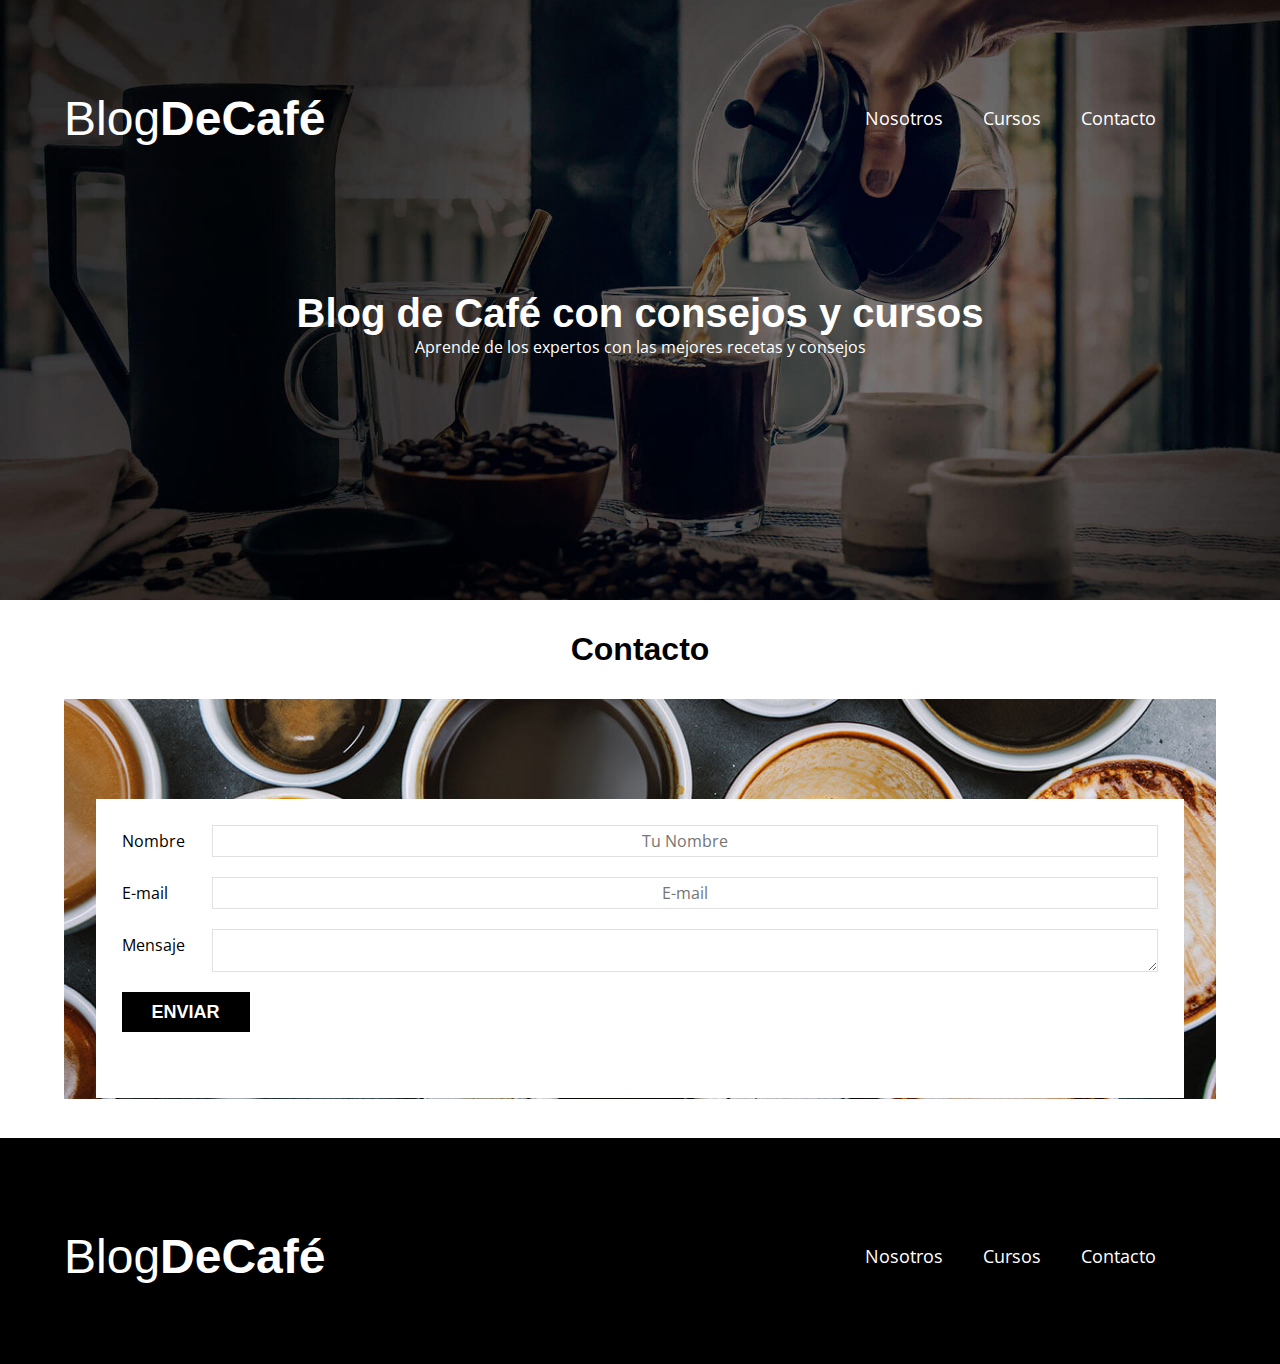
<file: contacto.html>
<!DOCTYPE html>
<html lang="en">

<head>
    <meta charset="UTF-8">
    <meta http-equiv="X-UA-Compatible" content="IE=edge">
    <meta name="viewport" content="width=device-width, initial-scale=1.0">
    <title>Blog de Café</title>
    <link rel="stylesheet" href="css/normalize.css">
    <link rel="preconnect" href="https://fonts.googleapis.com">
    <link rel="preconnect" href="https://fonts.gstatic.com" crossorigin>
    <link href="https://fonts.googleapis.com/css2?family=Open+Sans:wght@400;700&display=swap" rel="stylesheet">
    <link rel="stylesheet" href="css/styles.css">
</head>

<body>

    <header class="header">

        <div class="contenedor">
            <div class="barra">
                <a class="logo" href="index.html">
                    <h1 class="logo__nombre no-margin centrar-texto">Blog<span class="logo__bold">DeCafé</span></h1>
                </a>

                <nav class="navegacion">
                    <a href="nosotros.html" class="navegacion__enlace">Nosotros</a>
                    <a href="cursos.html" class="navegacion__enlace">Cursos</a>
                    <a href="contacto.html" class="navegacion__enlace">Contacto</a>

                </nav>

            </div>
        </div>
        <div class="header__texto">
            <h2 class="no-margin">Blog de Café con consejos y cursos</h2>
            <p class=" no-margin">Aprende de los expertos con las mejores recetas y consejos</p>
        </div>

    </header>

    <main class="contenedor">
        <h3 class="centrar-texto">Contacto</h3>
        <div class="contacto-bg"></div>

        <form class="formulario">
            <div class="campo">
                <label class="campo__label" for="nombre">Nombre</label>
                <input class="campo__field" type="text" placeholder="Tu Nombre" id="nombre">
            </div>
            <div class="campo">
                <label class="campo__label" for="email">E-mail</label>
                <input class="campo__field" type="text" placeholder="E-mail" id="email">
            </div>
            <div class="campo">
                <label class="campo__label" for="msg">Mensaje</label>
                <textarea class="campo__field campo__field--textarea" id="msg"></textarea>
            </div>

            <div class="campo">
                <input type="submit" value="ENVIAR" class="boton boton--primario">
            </div>


        </form>



    </main>

    <footer class="footer">
        <div class="contenedor">
            <div class="barra">
                <a class="logo" href="index.html">
                    <h1 class="logo__nombre no-margin centrar-texto">Blog<span class="logo__bold">DeCafé</span>
                    </h1>
                </a>

                <nav class="navegacion">
                    <a href="nosotros.html" class="navegacion__enlace">Nosotros</a>
                    <a href="cursos.html" class="navegacion__enlace">Cursos</a>
                    <a href="contacto.html" class="navegacion__enlace">Contacto</a>

                </nav>

            </div>

        </div>
    </footer>

    <script src="js/modernizr.js"></script>

</body>


</html>
</file>
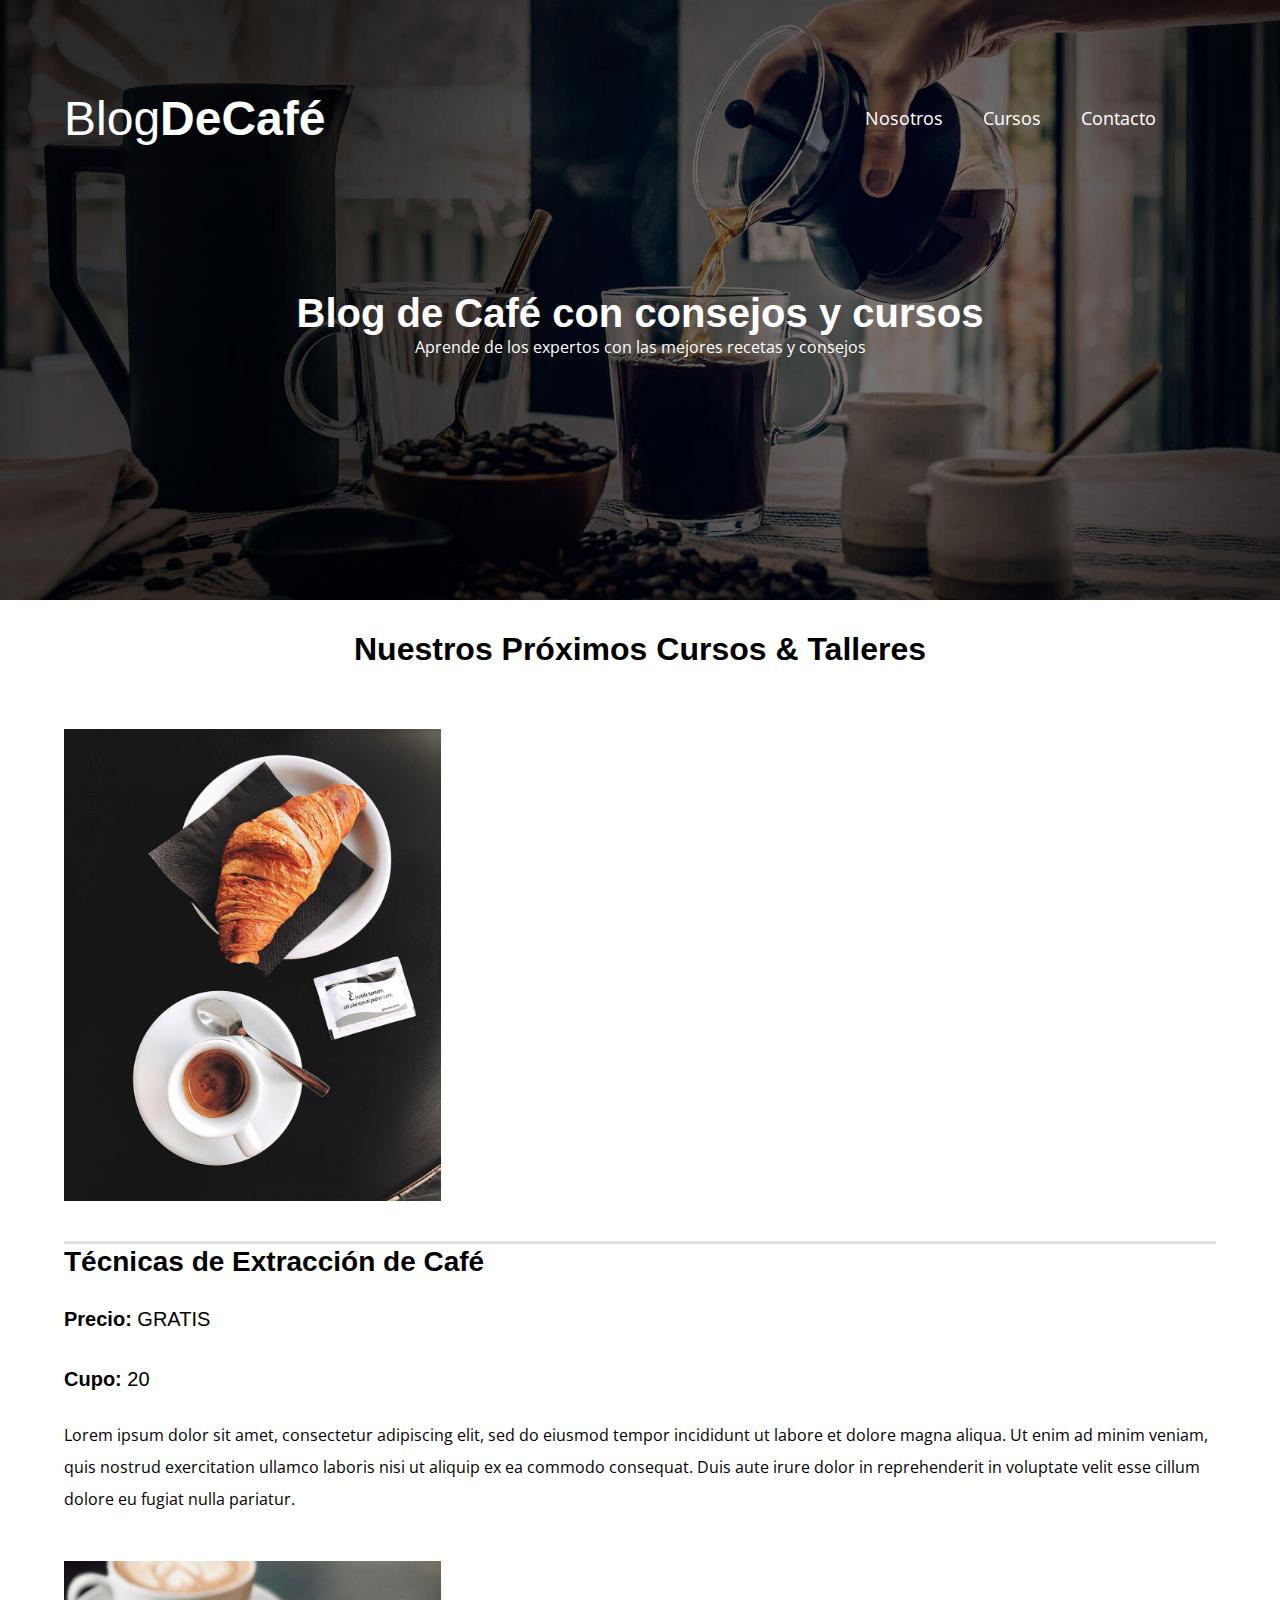
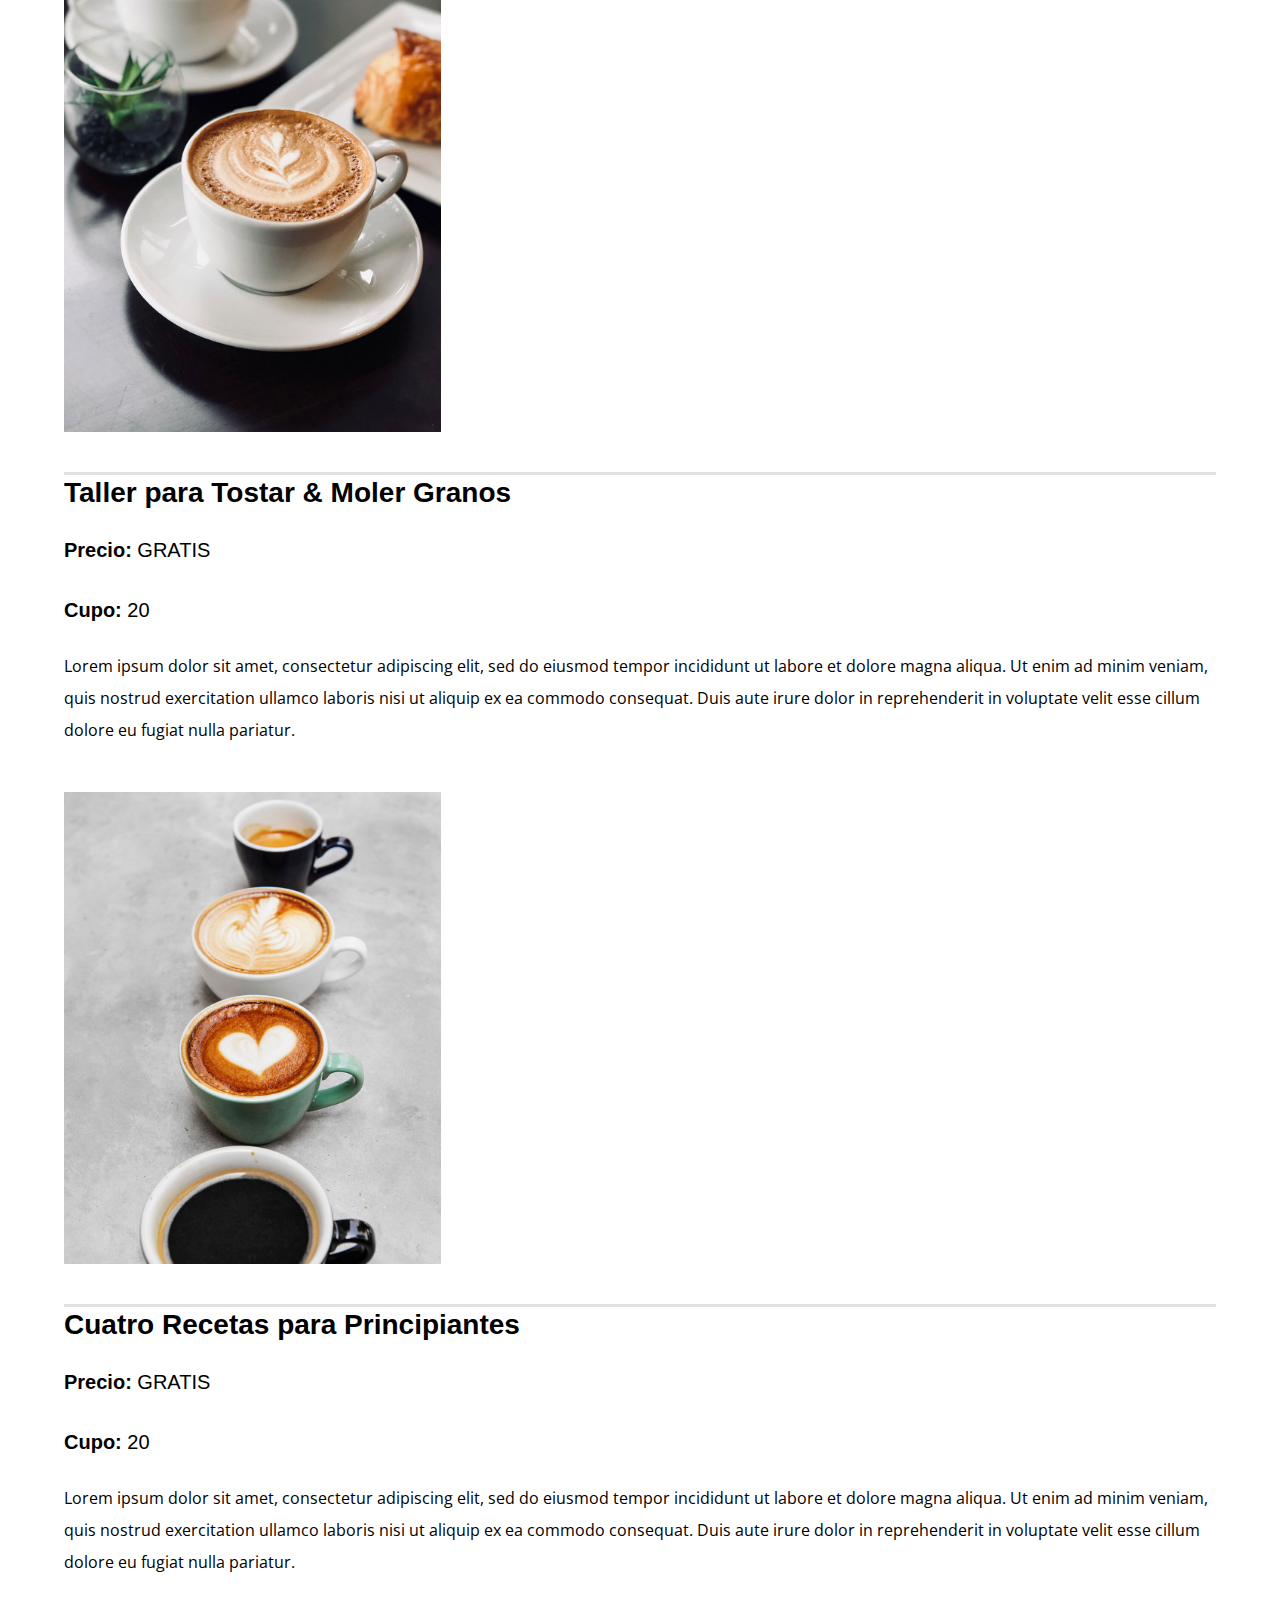
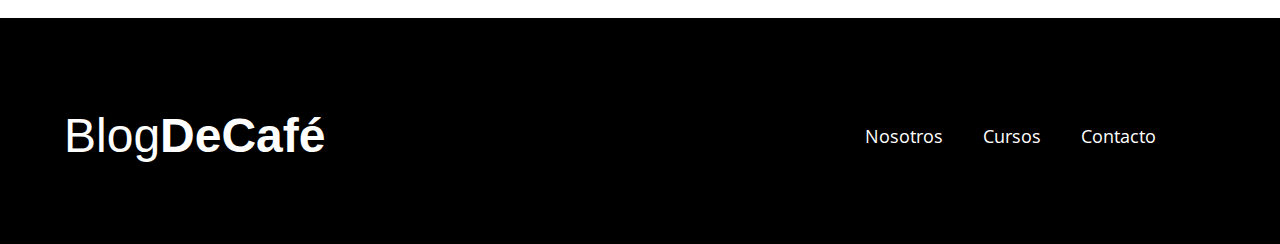
<file: cursos.html>
<!DOCTYPE html>
<html lang="en">

<head>
    <meta charset="UTF-8">
    <meta http-equiv="X-UA-Compatible" content="IE=edge">
    <meta name="viewport" content="width=device-width, initial-scale=1.0">
    <title>Blog de Café</title>
    <link rel="stylesheet" href="css/normalize.css">
    <link rel="preconnect" href="https://fonts.googleapis.com">
    <link rel="preconnect" href="https://fonts.gstatic.com" crossorigin>
    <link href="https://fonts.googleapis.com/css2?family=Open+Sans:wght@400;700&display=swap" rel="stylesheet">
    <link rel="stylesheet" href="css/styles.css">
</head>

<body>

    <header class="header">

        <div class="contenedor">
            <div class="barra">
                <a class="logo" href="index.html">
                    <h1 class="logo__nombre no-margin centrar-texto">Blog<span class="logo__bold">DeCafé</span></h1>
                </a>

                <nav class="navegacion">
                    <a href="nosotros.html" class="navegacion__enlace">Nosotros</a>
                    <a href="cursos.html" class="navegacion__enlace">Cursos</a>
                    <a href="contacto.html" class="navegacion__enlace">Contacto</a>

                </nav>

            </div>
        </div>
        <div class="header__texto">
            <h2 class="no-margin">Blog de Café con consejos y cursos</h2>
            <p class=" no-margin">Aprende de los expertos con las mejores recetas y consejos</p>
        </div>

    </header>

    <main class="contenedor">
        <h3 class="centrar-texto">Nuestros Próximos Cursos & Talleres</h3>

        <div class="curso">
            <div class="curso__imagen">
                <img src="img/curso1.jpg" alt="imagen curso 1">
            </div>

        </div>

        <div class="curso__informacion">
            <h4 class="no-margin">Técnicas de Extracción de Café</h4>
            <p class="curso__label">Precio:
                <span class="curso__info">GRATIS</span>
            </p>
            <p class="curso__label">Cupo:
                <span class="curso__info">20</span>
            </p>
            <p class="curso__descripcion">
                Lorem ipsum dolor sit amet, consectetur adipiscing elit, sed do eiusmod tempor incididunt ut
                labore et dolore magna
                aliqua. Ut enim ad minim veniam, quis nostrud exercitation ullamco laboris nisi ut aliquip ex ea
                commodo consequat. Duis
                aute irure dolor in reprehenderit in voluptate velit esse cillum dolore eu fugiat nulla
                pariatur.
            </p>
        </div>

        <div class="curso">
            <div class="curso__imagen">
                <img src="img/curso2.jpg" alt="imagen curso 2">
            </div>

        </div>

        <div class="curso__informacion">
            <h4 class="no-margin">Taller para Tostar & Moler Granos</h4>
            <p class="curso__label">Precio:
                <span class="curso__info">GRATIS</span>
            </p>
            <p class="curso__label">Cupo:
                <span class="curso__info">20</span>
            </p>
            <p class="curso__descripcion">
                Lorem ipsum dolor sit amet, consectetur adipiscing elit, sed do eiusmod tempor incididunt ut
                labore et dolore magna
                aliqua. Ut enim ad minim veniam, quis nostrud exercitation ullamco laboris nisi ut aliquip ex ea
                commodo consequat. Duis
                aute irure dolor in reprehenderit in voluptate velit esse cillum dolore eu fugiat nulla
                pariatur.
            </p>
        </div>

        <div class="curso">
            <div class="curso__imagen">
                <img src="img/curso3.jpg" alt="imagen curso 3">
            </div>

        </div>

        <div class="curso__informacion">
            <h4 class="no-margin">Cuatro Recetas para Principiantes</h4>
            <p class="curso__label">Precio:
                <span class="curso__info">GRATIS</span>
            </p>
            <p class="curso__label">Cupo:
                <span class="curso__info">20</span>
            </p>
            <p class="curso__descripcion">
                Lorem ipsum dolor sit amet, consectetur adipiscing elit, sed do eiusmod tempor incididunt ut
                labore et dolore magna
                aliqua. Ut enim ad minim veniam, quis nostrud exercitation ullamco laboris nisi ut aliquip ex ea
                commodo consequat. Duis
                aute irure dolor in reprehenderit in voluptate velit esse cillum dolore eu fugiat nulla
                pariatur.
            </p>
        </div>



    </main>

    <footer class="footer">
        <div class="contenedor">
            <div class="barra">
                <a class="logo" href="index.html">
                    <h1 class="logo__nombre no-margin centrar-texto">Blog<span class="logo__bold">DeCafé</span>
                    </h1>
                </a>

                <nav class="navegacion">
                    <a href="nosotros.html" class="navegacion__enlace">Nosotros</a>
                    <a href="cursos.html" class="navegacion__enlace">Cursos</a>
                    <a href="contacto.html" class="navegacion__enlace">Contacto</a>

                </nav>

            </div>

        </div>
    </footer>

    <script src="js/modernizr.js"></script>

</body>


</html>
</file>
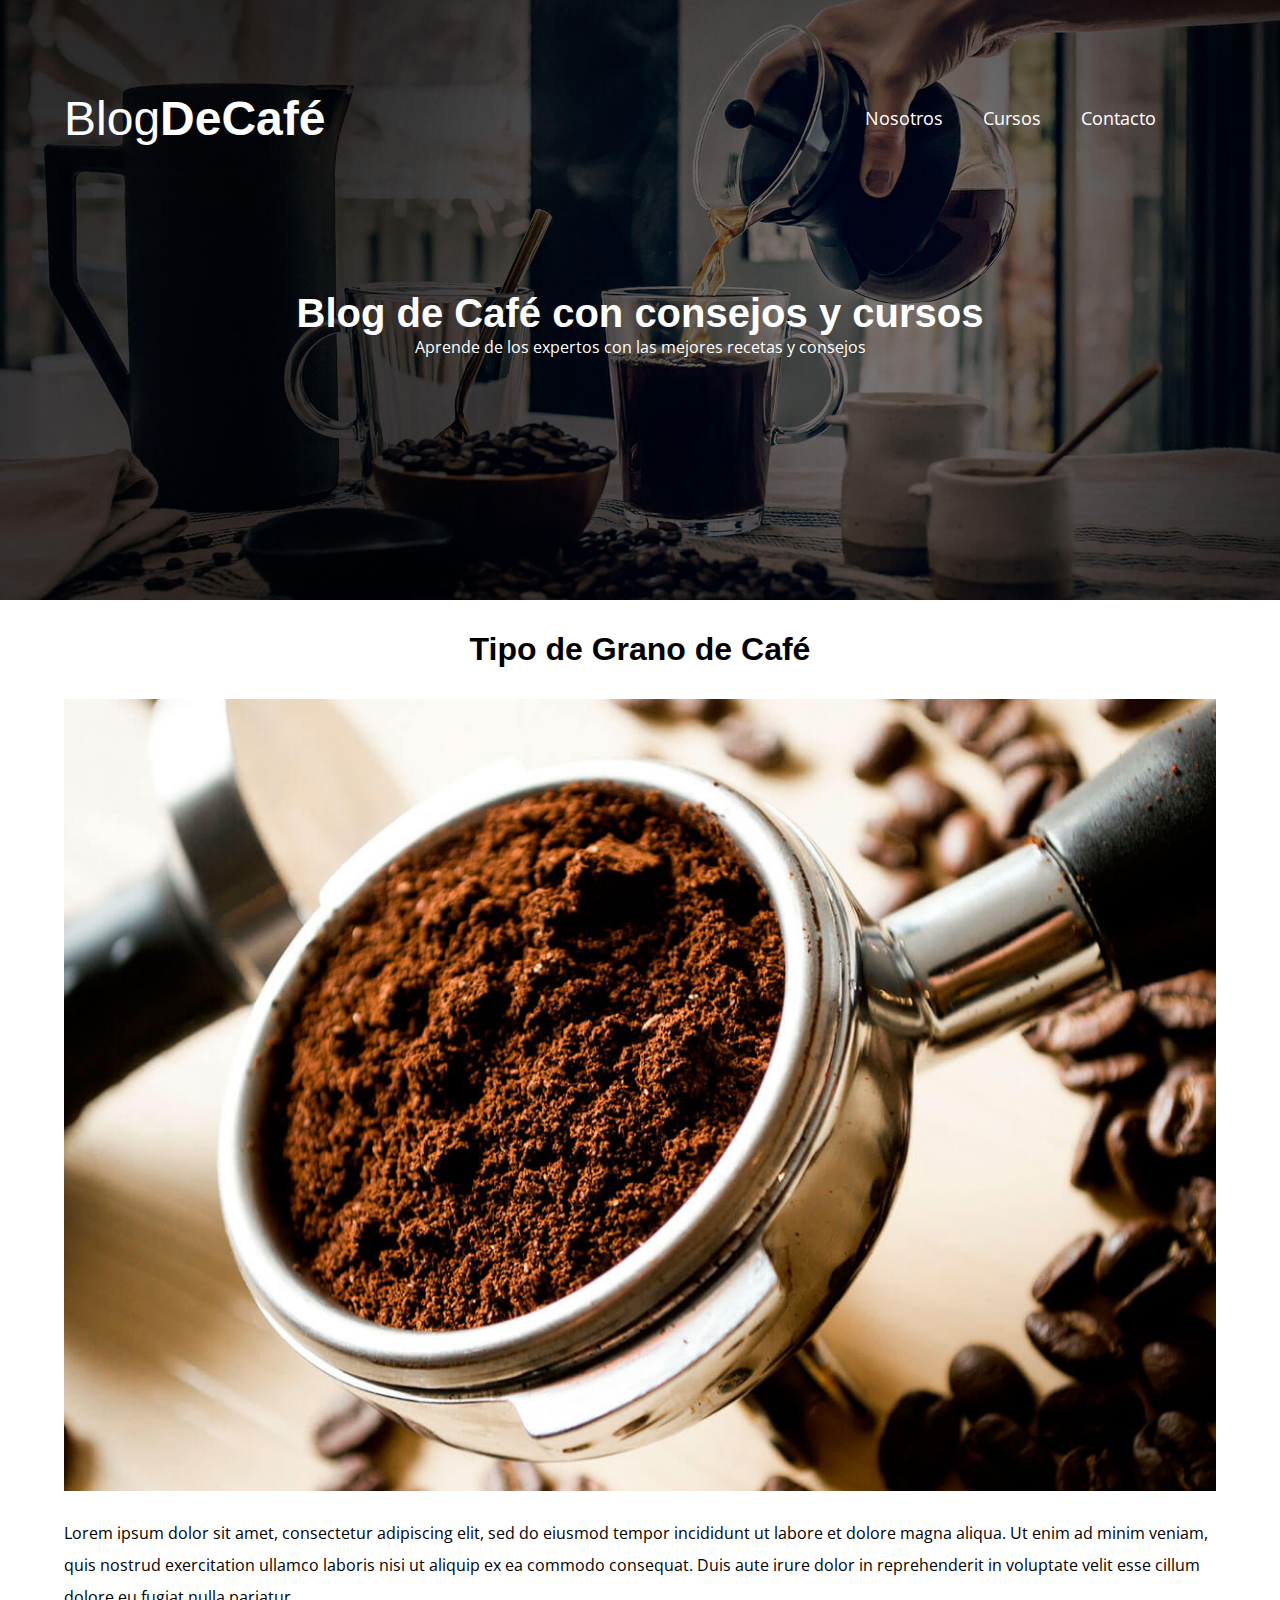
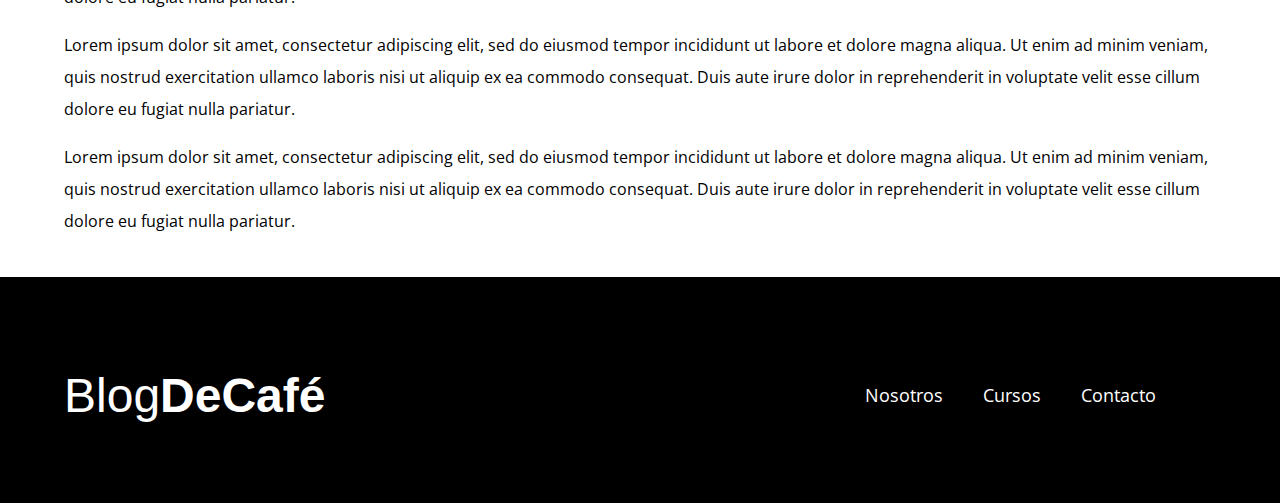
<file: entrada.html>
<!DOCTYPE html>
<html lang="en">

<head>
    <meta charset="UTF-8">
    <meta http-equiv="X-UA-Compatible" content="IE=edge">
    <meta name="viewport" content="width=device-width, initial-scale=1.0">
    <title>Blog de Café</title>
    <link rel="stylesheet" href="css/normalize.css">
    <link rel="preconnect" href="https://fonts.googleapis.com">
    <link rel="preconnect" href="https://fonts.gstatic.com" crossorigin>
    <link href="https://fonts.googleapis.com/css2?family=Open+Sans:wght@400;700&display=swap" rel="stylesheet">
    <link rel="stylesheet" href="css/styles.css">
</head>

<body>

    <header class="header">

        <div class="contenedor">
            <div class="barra">
                <a class="logo" href="index.html">
                    <h1 class="logo__nombre no-margin centrar-texto">Blog<span class="logo__bold">DeCafé</span></h1>
                </a>

                <nav class="navegacion">
                    <a href="nosotros.html" class="navegacion__enlace">Nosotros</a>
                    <a href="cursos.html" class="navegacion__enlace">Cursos</a>
                    <a href="contacto.html" class="navegacion__enlace">Contacto</a>

                </nav>

            </div>
        </div>
        <div class="header__texto">
            <h2 class="no-margin">Blog de Café con consejos y cursos</h2>
            <p class=" no-margin">Aprende de los expertos con las mejores recetas y consejos</p>
        </div>

    </header>

    <main class="contenedor">
        <h3 class="centrar-texto">Tipo de Grano de Café</h3>
        <img src="img/blog1.jpg" alt="imagen del blog ">
        <p>Lorem ipsum dolor sit amet, consectetur adipiscing elit, sed do eiusmod tempor incididunt ut
            labore et dolore magna
            aliqua. Ut enim ad minim veniam, quis nostrud exercitation ullamco laboris nisi ut aliquip ex ea
            commodo consequat. Duis
            aute irure dolor in reprehenderit in voluptate velit esse cillum dolore eu fugiat nulla
            pariatur.
        </p>
        <p>Lorem ipsum dolor sit amet, consectetur adipiscing elit, sed do eiusmod tempor incididunt ut
            labore et dolore magna
            aliqua. Ut enim ad minim veniam, quis nostrud exercitation ullamco laboris nisi ut aliquip ex ea
            commodo consequat. Duis
            aute irure dolor in reprehenderit in voluptate velit esse cillum dolore eu fugiat nulla
            pariatur.
        </p>
        <p>Lorem ipsum dolor sit amet, consectetur adipiscing elit, sed do eiusmod tempor incididunt ut
            labore et dolore magna
            aliqua. Ut enim ad minim veniam, quis nostrud exercitation ullamco laboris nisi ut aliquip ex ea
            commodo consequat. Duis
            aute irure dolor in reprehenderit in voluptate velit esse cillum dolore eu fugiat nulla
            pariatur.
        </p>


    </main>

    <footer class="footer">
        <div class="contenedor">
            <div class="barra">
                <a class="logo" href="index.html">
                    <h1 class="logo__nombre no-margin centrar-texto">Blog<span class="logo__bold">DeCafé</span>
                    </h1>
                </a>

                <nav class="navegacion">
                    <a href="nosotros.html" class="navegacion__enlace">Nosotros</a>
                    <a href="cursos.html" class="navegacion__enlace">Cursos</a>
                    <a href="contacto.html" class="navegacion__enlace">Contacto</a>

                </nav>

            </div>

        </div>
    </footer>

    <script src="js/modernizr.js"></script>

</body>


</html>
</file>
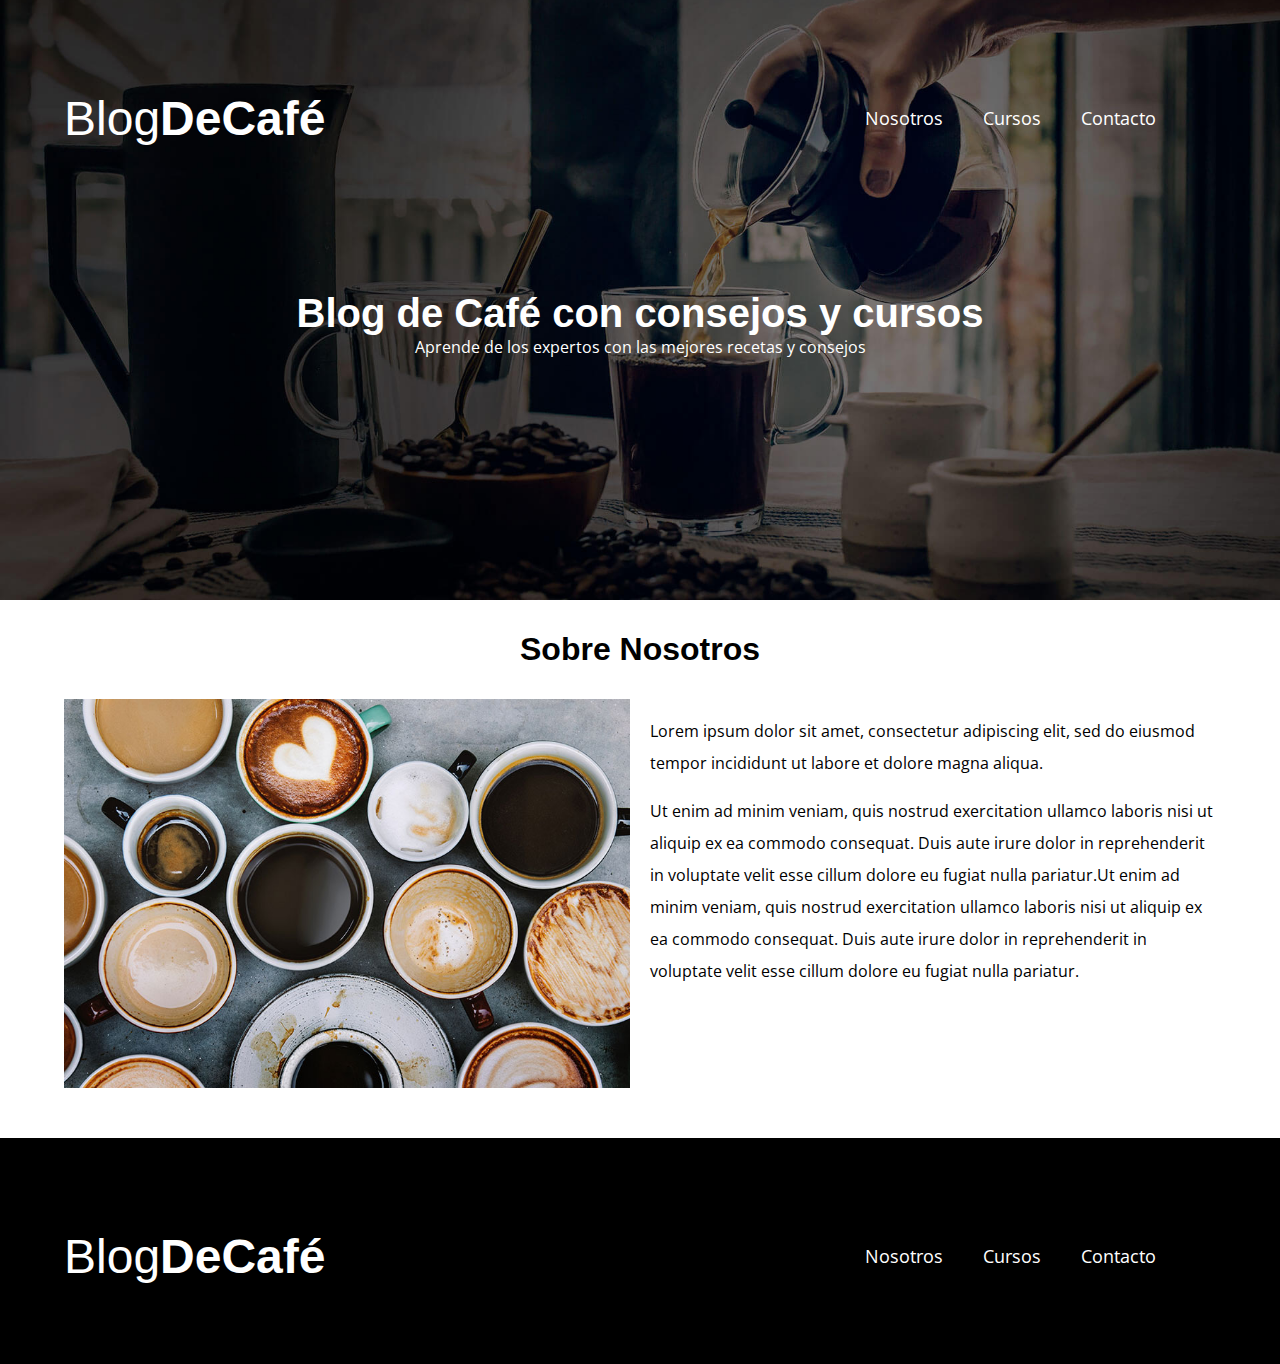
<file: nosotros.html>
<!DOCTYPE html>
<html lang="en">

<head>
    <meta charset="UTF-8">
    <meta http-equiv="X-UA-Compatible" content="IE=edge">
    <meta name="viewport" content="width=device-width, initial-scale=1.0">
    <title>Blog de Café</title>
    <link rel="stylesheet" href="css/normalize.css">
    <link rel="preconnect" href="https://fonts.googleapis.com">
    <link rel="preconnect" href="https://fonts.gstatic.com" crossorigin>
    <link href="https://fonts.googleapis.com/css2?family=Open+Sans:wght@400;700&display=swap" rel="stylesheet">
    <link rel="stylesheet" href="css/styles.css">
</head>

<body>

    <header class="header">

        <div class="contenedor">
            <div class="barra">
                <a class="logo" href="index.html">
                    <h1 class="logo__nombre no-margin centrar-texto">Blog<span class="logo__bold">DeCafé</span></h1>
                </a>

                <nav class="navegacion">
                    <a href="nosotros.html" class="navegacion__enlace">Nosotros</a>
                    <a href="cursos.html" class="navegacion__enlace">Cursos</a>
                    <a href="contacto.html" class="navegacion__enlace">Contacto</a>

                </nav>

            </div>
        </div>
        <div class="header__texto">
            <h2 class="no-margin">Blog de Café con consejos y cursos</h2>
            <p class=" no-margin">Aprende de los expertos con las mejores recetas y consejos</p>
        </div>

    </header>

    <main class="contenedor">
        <h3 class="centrar-texto">Sobre Nosotros</h3>
        <div class="sobre-nosotros">
            <div class="sobre-nosotros__imagen">
                <img src="img/nosotros.jpg" alt="imagen nosotros">
            </div>

            <div class="sobre-nosotros__texto">
                <p>Lorem ipsum dolor sit amet, consectetur adipiscing elit, sed do eiusmod tempor incididunt ut
                    labore et dolore magna aliqua.</p>
                <p>Ut enim ad minim veniam, quis nostrud exercitation ullamco laboris nisi ut aliquip ex ea
                    commodo consequat. Duis aute irure dolor in reprehenderit in voluptate velit esse cillum dolore eu
                    fugiat nulla pariatur.Ut enim ad minim veniam, quis nostrud exercitation ullamco laboris nisi ut
                    aliquip ex ea
                    commodo consequat. Duis aute irure dolor in reprehenderit in voluptate velit esse cillum dolore eu
                    fugiat nulla
                    pariatur.</p>
            </div>
        </div>
    </main>

    <footer class="footer">
        <div class="contenedor">
            <div class="barra">
                <a class="logo" href="index.html">
                    <h1 class="logo__nombre no-margin centrar-texto">Blog<span class="logo__bold">DeCafé</span>
                    </h1>
                </a>

                <nav class="navegacion">
                    <a href="nosotros.html" class="navegacion__enlace">Nosotros</a>
                    <a href="cursos.html" class="navegacion__enlace">Cursos</a>
                    <a href="contacto.html" class="navegacion__enlace">Contacto</a>

                </nav>

            </div>

        </div>
    </footer>

    <script src="js/modernizr.js"></script>

</body>


</html>
</file>
<file: css/styles.css>
:root {
  --fuenteHeading: "PT Sans", sans-serif;
  --fuenteParrafos: "Open Sans", sans-serif;

  --primario: #484d3c;
  --blanco: #ffffff;
  --negro: #000000;
  --claro: #e1e1e1;
}
html {
  box-sizing: border-box;
  font-size: 62.5%;
}
*,
*:before,
*after {
  box-sizing: inherit;
}
body {
  font-family: var(--fuenteParrafos);
  font-size: 1.6rem;
  line-height: 2;
}

/** Globales **/

.contenedor {
  max-width: 120rem;
  width: 90%;
  margin: 0 auto;
}
* {
  text-decoration: none;
}
h1,
h2,
h3,
h4 {
  font-family: var(--fuenteHeading);
  line-height: 3.5rem;
}
h1 {
  font-size: 4.8rem;
}
h2 {
  font-size: 4rem;
}
h3 {
  font-size: 3.2rem;
}
h4 {
  font-size: 2.8rem;
}
img {
  max-width: 100%;
}
/** Utilidades **/

.no-margin {
  margin: 0;
}
.no-padding {
  padding: 0;
}
.centrar-texto {
  text-align: center;
}

/** Header **/

.webp .header {
  background-image: url(..img/banner.webp);
}
.no-webp .header {
  background-image: url(../img/banner.jpg);
}
.header {
  background-image: url(../img/banner.jpg);
  height: 60rem;
  background-size: cover;
  background-repeat: no-repeat;
  background-position: center center;
}
.header__texto {
  text-align: center;
  color: var(--blanco);
  margin-top: 5rem;
}
@media (min-width: 768px) {
  .header__texto {
    margin-top: 10rem;
    text-align: center;
    padding-left: 1rem;
    padding-right: 1rem;
  }
}
.barra {
  padding-top: 4rem;
}
@media (min-width: 768px) {
  .barra {
    display: flex;
    justify-content: space-between;
    align-items: center;
  }
}
.logo {
  color: var(--blanco);
}
.logo__nombre {
  font-weight: normal;
}
.logo__bold {
  font-weight: 700;
}
@media (min-width: 768px) {
  .navegacion {
    display: flex;
    gap: 2rem;
    padding: 5rem;
  }
}
.navegacion__enlace {
  display: block;
  text-align: center;
  font-size: 1.8rem;
  color: var(--blanco);
  padding: 1rem;
}
.navegacion__enlace:hover {
  animation: ease-in-out;
  color: var(--blanco);
  transform: scale(1.1);
  opacity: 0.7;
  animation-duration: 3s;
  transition: all ease 1s;
}
@media (min-width: 768px) {
  .contenido-principal {
    display: grid;
    grid-template-columns: 2fr 1fr;
    column-gap: 4rem;
  }
}
.entrada {
  border-bottom: 1px solid var(--claro);
  margin-bottom: 2rem;
}
.entrada:last-of-type {
  border: none;
  margin-bottom: 0;
}
.boton:hover {
  animation: ease-in-out;
  color: var(--blanco);
  transform: scale(1.1);
  opacity: 0.7;
  animation-duration: 3s;
  transition: all ease 1s;
  cursor: pointer;
}
.boton {
  display: block;
  font-family: var(--fuenteHeading);
  color: var(--blanco);
  text-align: center;
  padding: 1rem 3rem;
  font-size: 1.8rem;
  text-transform: uppercase;
  font-weight: 700;
  margin-bottom: 2rem;
  border: none;
}
@media (min-width: 768px) {
  .boton {
    display: inline-block;
  }
}
.boton--primario {
  background-color: var(--negro);
}
.boton--secundario {
  background-color: var(--primario);
}
.cursos {
  list-style: none;
}
.widget-curso {
  border-bottom: 1 solid var(--claro);
  margin-bottom: 2rem;
}
.widget-curso:last-of-type {
  border: none;
  margin-bottom: 0;
}
.widget-curso__label {
  font-family: var(--fuenteHeading);
  font-weight: 700;
}
.widget-curso__info {
  font-weight: 400;
}
.widget-curso__label,
.widget-curso__info {
  font-size: 2rem;
}
.footer {
  background-color: var(--negro);
  padding-bottom: 3rem;
  margin-top: 4rem;
}
/** Sobre Nosotros **/
@media (min-width: 768px) {
  .sobre-nosotros {
    display: grid;
    grid-template-columns: repeat(2, 1fr);
    column-gap: 2rem;
  }
}
/** Cursos **/

.curso {
  padding: 3rem 0;
  border-bottom: solid var(--claro);
}
@media (min-width: 768px) {
  .curso {
    display: grid;
    grid-template-columns: 1fr 2fr;
    column-gap: 2rem;
  }
}
.curso:last-of-type {
  border: none;
}
.curso__label {
  font-family: var(--fuenteHeading);
  font-weight: 700;
}
.curso__info {
  font-weight: 400;
}
.curso__label,
.curso__info {
  font-size: 2rem;
}
/** Contacto **/

.contacto-bg {
  background-image: url(../img/contacto.jpg);
  height: 40rem;
  background-size: cover;
  background-repeat: no-repeat;
  margin-bottom: 5rem;
  border: #484d3c;
}
/** Formulario **/

.formulario {
  background-color: var(--blanco);
  margin: -35rem auto 0 auto;
  width: 90%;
  padding: 2.5rem;
  border: 0.5px solid var(--blanco);
  border-style: dotted;
}
.campo {
  display: flex;
  margin-bottom: 2rem;
}
.campo__label {
  flex: 0 0 9rem;
  text-align: rigth;
  gap: 2rem;
}
.campo__field {
  flex: 1;
  border: 1px solid var(--claro);
  text-align: center;
}
.campo_field--textarea {
  height: 20rem;
}
</file>
